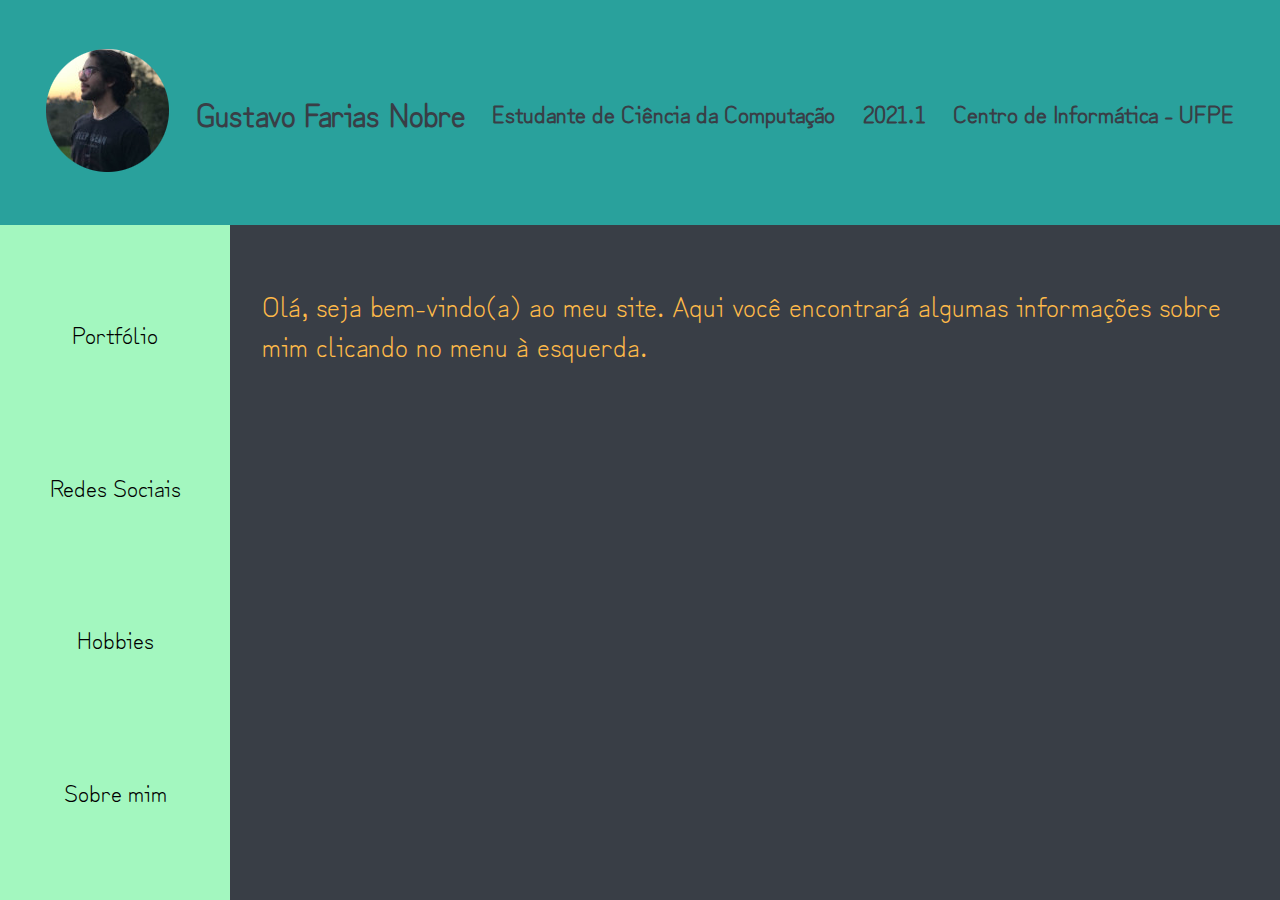
<file: index.html>
<!DOCTYPE html>
<html lang='pt-br'>

<head>
    <meta charset="UTF-8">
    <meta http-equiv="X-UA-Compatible" content="IE-edge">
    <meta name="viewport" content="width=device-width, initial-scale=1.0">
    <title> Home </title>
    <link rel="shortcut icon" href="imagens/cin-logo.jpg" type="image/x-icon">

    <link rel="preconnect" href="https://fonts.googleapis.com">
    <link rel="preconnect" href="https://fonts.gstatic.com" crossorigin>
    <link href="https://fonts.googleapis.com/css2?family=Zen+Kurenaido&display=swap" rel="stylesheet">

    <link rel="stylesheet" href="main.css">

</head>

<body>
    <header>

        <div class="container">
            <div class="top-menu">
                <div class="profile-photo">
                    <img src="imagens/profile-photo.png" alt="foto-minha">
                </div>
                <h1> Gustavo Farias Nobre </h1>
                <h2> Estudante de Ciência da Computação </h2>
                <h2> 2021.1 </h2>
                <h2> Centro de Informática - UFPE </h2>

            </div>

            <div class="left-menu">
                <p> <a href="portfólio.html"> Portfólio </a> </p>
                <p> <a href="redes-sociais.html"> Redes Sociais </a> </p>
                <p> <a href="hobbies.html"> Hobbies </a> </p>
                <p> <a href="sobre-mim.html"> Sobre mim </a> </p>
            </div>
    </header>        
            <div class="texto">
                <p> Olá, seja bem-vindo(a) ao meu site. Aqui você encontrará algumas informações sobre mim clicando no menu
                    à esquerda. </p>

            </div>

        </div>

    

</body>

</html>
</file>
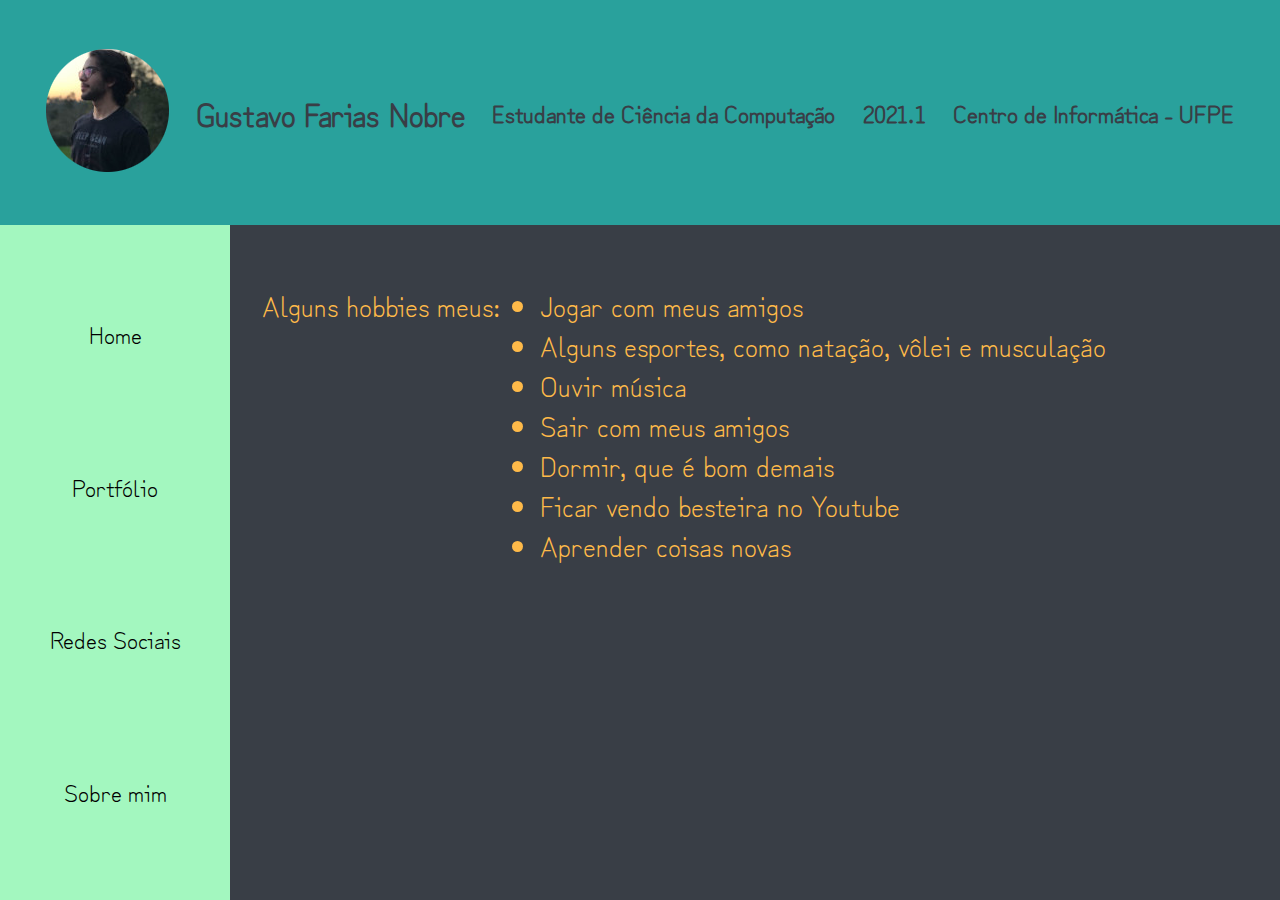
<file: hobbies.html>
<!DOCTYPE html>
<html lang='pt-br'>

<head>
    <meta charset="UTF-8">
    <meta http-equiv="X-UA-Compatible" content="IE-edge">
    <meta name="viewport" content="width=device-width, initial-scale=1.0">
    <title> Hobbies </title>
    <link rel="shortcut icon" href="imagens/cin-logo.jpg" type="image/x-icon">

    <link rel="preconnect" href="https://fonts.googleapis.com">
    <link rel="preconnect" href="https://fonts.gstatic.com" crossorigin>
    <link href="https://fonts.googleapis.com/css2?family=Zen+Kurenaido&display=swap" rel="stylesheet">

    <link rel="stylesheet" href="main.css">
</head>

<body>
    <header>

        <div class="container">
            <div class="top-menu">
                <div class="profile-photo">
                    <img src="imagens/profile-photo.png" alt="foto-minha">
                </div>
                <h1> Gustavo Farias Nobre </h1>
                <h2> Estudante de Ciência da Computação </h2>
                <h2> 2021.1 </h2>
                <h2> Centro de Informática - UFPE </h2>

            </div>

            <div class="left-menu">
                <p> <a href="index.html"> Home </a> </p>
                <p> <a href="portfólio.html"> Portfólio </a> </p>
                <p> <a href="redes-sociais.html"> Redes Sociais </a> </p>
                <p> <a href="sobre-mim.html"> Sobre mim </a> </p>
            </div>
    </header>
            <div class="texto">
                <p> Alguns hobbies meus: </p>
                <ul>
                    <li> Jogar com meus amigos </li>
                    <li> Alguns esportes, como natação, vôlei e musculação </li>
                    <li> Ouvir música </li>
                    <li> Sair com meus amigos </li>
                    <li> Dormir, que é bom demais </li>
                    <li> Ficar vendo besteira no Youtube </li>
                    <li> Aprender coisas novas </li>

                </ul>

            </div>
        </div>
    

</body>

</html>
</file>
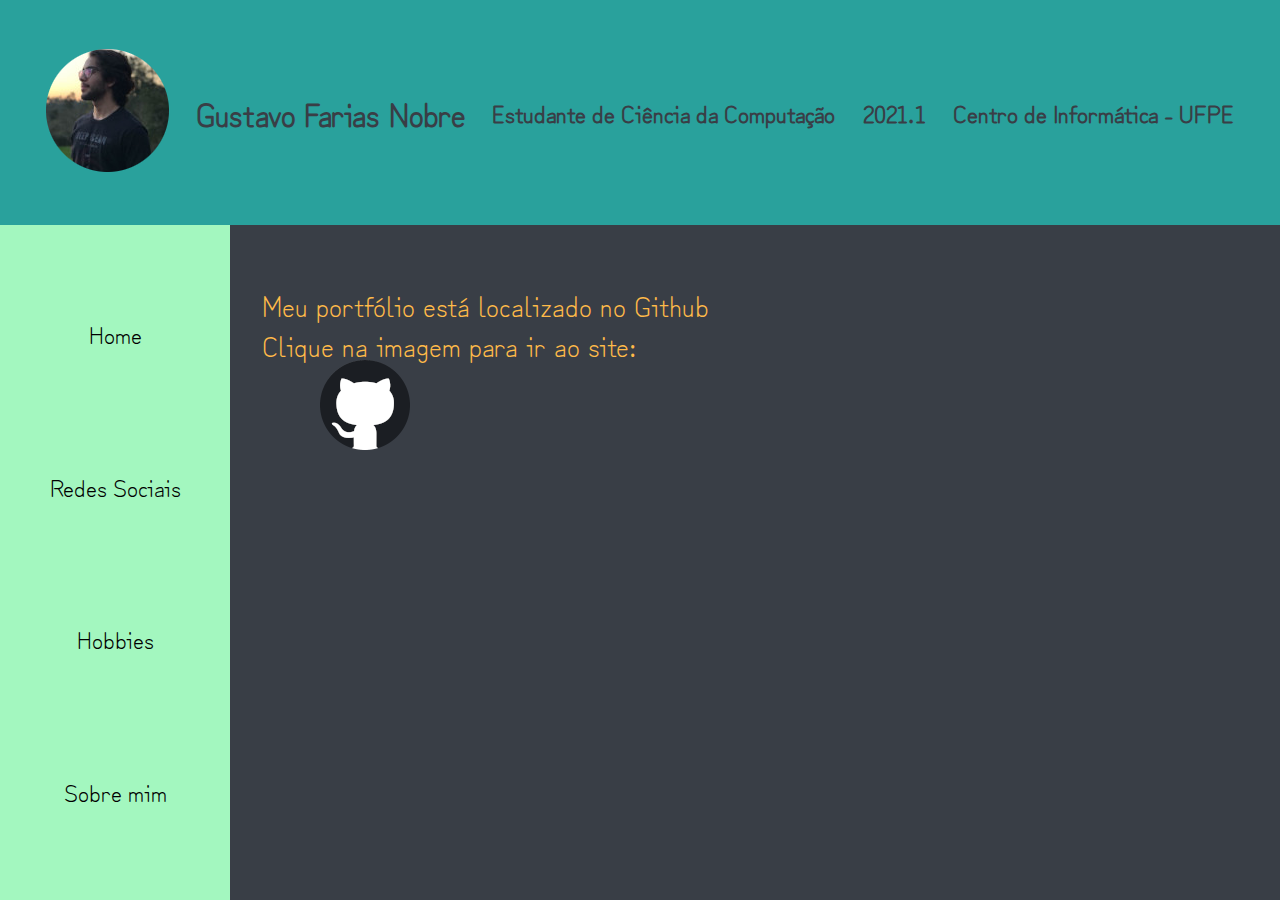
<file: portfolio.html>
<!DOCTYPE html>
<html lang='pt-br'>

<head>
    <meta charset="UTF-8">
    <meta http-equiv="X-UA-Compatible" content="IE-edge">
    <meta name="viewport" content="width=device-width, initial-scale=1.0">
    <title> Portfólio </title>
    <link rel="shortcut icon" href="imagens/cin-logo.jpg" type="image/x-icon">
    
    <link rel="preconnect" href="https://fonts.googleapis.com">
    <link rel="preconnect" href="https://fonts.gstatic.com" crossorigin>
    <link href="https://fonts.googleapis.com/css2?family=Zen+Kurenaido&display=swap" rel="stylesheet">

    <link rel="stylesheet" href="main.css">
</head> 
    
<body>
    <header>
        
        <div class="container">
            <div class="top-menu">
                <div class="profile-photo">
                    <img src="imagens/profile-photo.png" alt="foto-minha">
                </div>
                <h1> Gustavo Farias Nobre </h1>
                <h2> Estudante de Ciência da Computação </h2>
                <h2> 2021.1 </h2>
                <h2> Centro de Informática - UFPE </h2>                
                
            </div>
            
        <div class="left-menu">
            <p> <a href="index.html"> Home </a> </p>
            <p> <a href="redes-sociais.html"> Redes Sociais </a> </p>
            <p> <a href="hobbies.html"> Hobbies </a> </p>
            <p> <a href="sobre-mim.html"> Sobre mim </a> </p>
        </div>
    </header>
        <div class="texto">
            <p> Meu portfólio está localizado no Github <br> Clique na imagem para ir ao site:  </p>
            
            
            
            <p>  <a href="https://github.com/GustavoFariasN" target="_blank" ref="external"> <img id="logo-github" src="imagens/github-logo.png" alt="github-logo"> </a></p>

        </div>        
        </div>
    
       
</body>
</html>
</file>
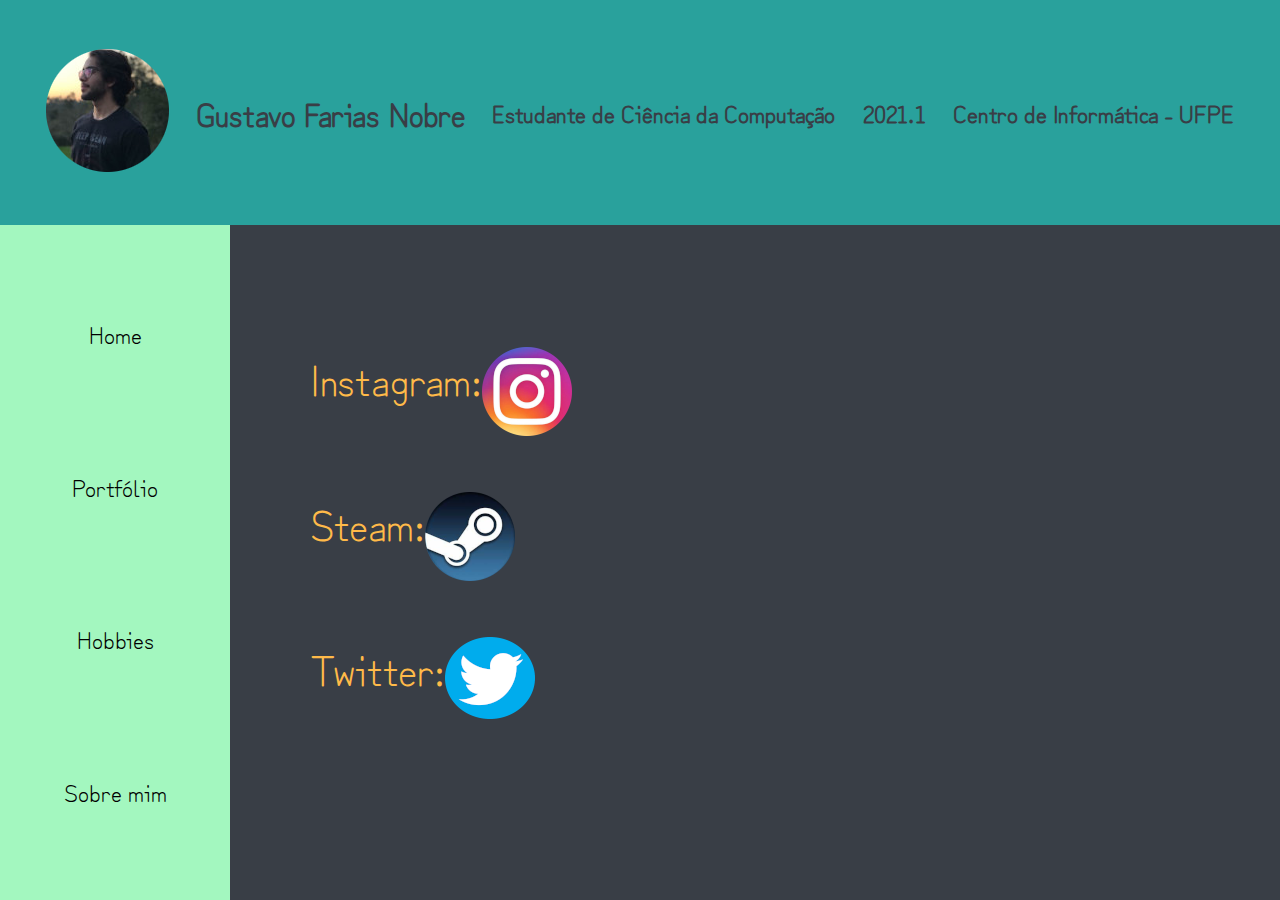
<file: redes-sociais.html>
<!DOCTYPE html>
<html lang='pt-br'>

<head>
    <meta charset="UTF-8">
    <meta http-equiv="X-UA-Compatible" content="IE-edge">
    <meta name="viewport" content="width=device-width, initial-scale=1.0">
    <title> Redes Sociais </title>
    <link rel="shortcut icon" href="imagens/cin-logo.jpg" type="image/x-icon">
    
    <link rel="preconnect" href="https://fonts.googleapis.com">
    <link rel="preconnect" href="https://fonts.gstatic.com" crossorigin>
    <link href="https://fonts.googleapis.com/css2?family=Zen+Kurenaido&display=swap" rel="stylesheet">

    <link rel="stylesheet" href="main.css">
</head> 
    
<body>
    <header>
        
        <div class="container">
            <div class="top-menu">
                <div class="profile-photo">
                    <img src="imagens/profile-photo.png" alt="foto-minha">
                </div>
                <h1> Gustavo Farias Nobre </h1>
                <h2> Estudante de Ciência da Computação </h2>
                <h2> 2021.1 </h2>
                <h2> Centro de Informática - UFPE </h2>                
                
            </div>
            
            <div class="left-menu">
                <p> <a href="index.html"> Home </a> </p>
                <p> <a href="portfólio.html"> Portfólio </a> </p>          
                <p> <a href="hobbies.html"> Hobbies </a> </p>
                <p> <a href="sobre-mim.html"> Sobre mim </a> </p>
            </div>
            <div class="texto">
                <div class="redes-sociais">
                    <p> Instagram: <a id="instagram-logo" href="https://www.instagram.com/gustavo_fariasn/" target="_blank" ref="external"> <img src="imagens/instagram-logo.png" alt="instagram-logo"> </a></p> 
                    <p> Steam: <a id="steam-logo" href="https://steamcommunity.com/id/fariassss" target="_blank" ref="external"> <img src="imagens/steam-logo.png" alt="steam-logo"></a></p>
                    <p> Twitter: <a id="twitter-logo" href="https://twitter.com/gfariasssss" target="_blank" ref="external"> <img src="imagens/twitter-logo.png" alt="twitter-logo"></a> </p>
                
                </div>          
            </div>            
        </div>
    
    </header>
       
</body>
</html>
</file>
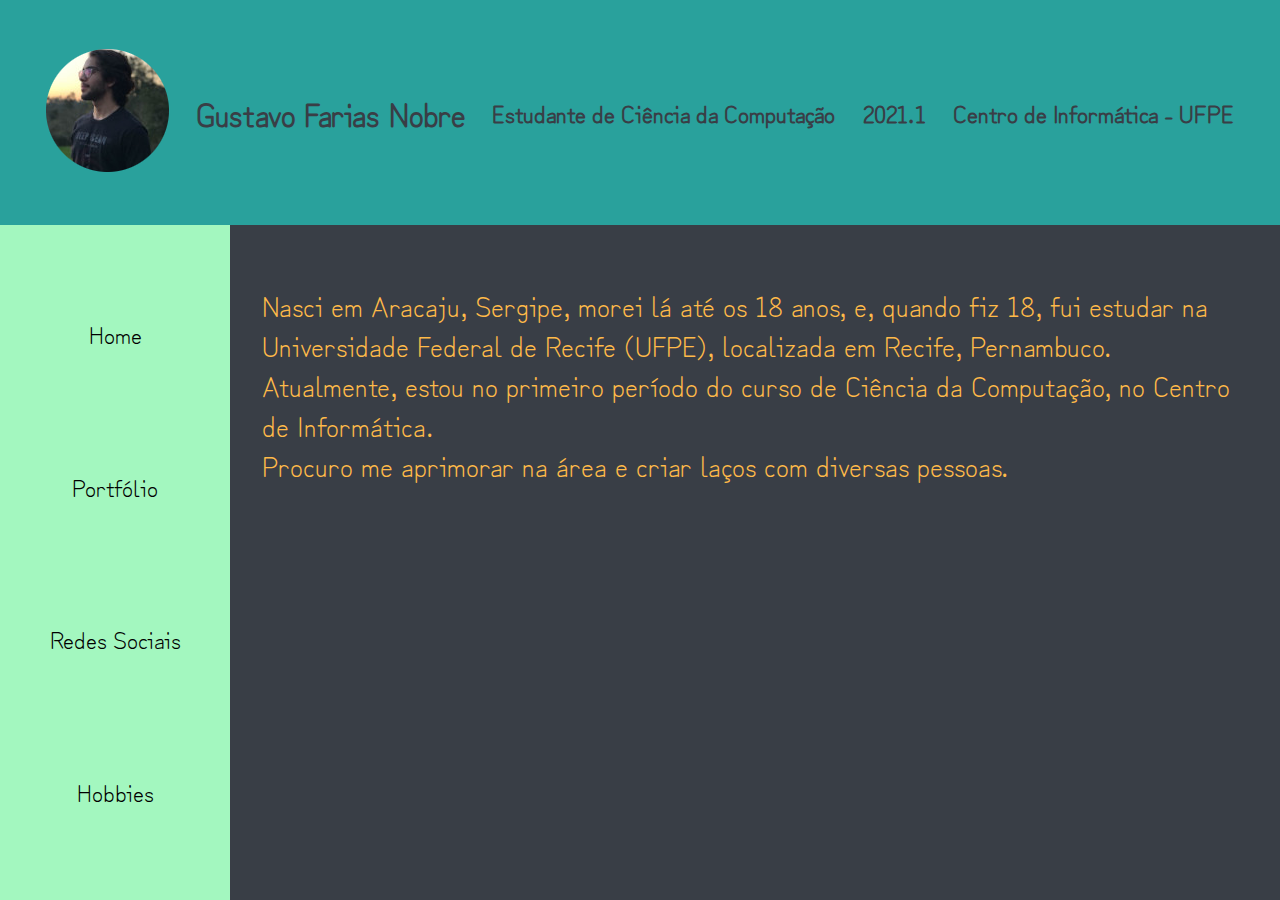
<file: sobre-mim.html>
<!DOCTYPE html>
<html lang='pt-br'>

<head>
    <meta charset="UTF-8">
    <meta http-equiv="X-UA-Compatible" content="IE-edge">
    <meta name="viewport" content="width=device-width, initial-scale=1.0">
    <title> Sobre mim </title>
    <link rel="shortcut icon" href="imagens/cin-logo.jpg" type="image/x-icon">

    <link rel="preconnect" href="https://fonts.googleapis.com">
    <link rel="preconnect" href="https://fonts.gstatic.com" crossorigin>
    <link href="https://fonts.googleapis.com/css2?family=Zen+Kurenaido&display=swap" rel="stylesheet">

    <link rel="stylesheet" href="main.css">
</head>

<body>
    <header>

        <div class="container">
            <div class="top-menu">
                <div class="profile-photo">
                    <img src="imagens/profile-photo.png" alt="foto-minha">
                </div>
                <h1> Gustavo Farias Nobre </h1>
                <h2> Estudante de Ciência da Computação </h2>
                <h2> 2021.1 </h2>
                <h2> Centro de Informática - UFPE </h2>

            </div>

            <div class="left-menu">
                <p> <a href="index.html"> Home </a> </p>
                <p> <a href="portfólio.html"> Portfólio </a> </p>
                <p> <a href="redes-sociais.html"> Redes Sociais </a> </p>
                <p> <a href="hobbies.html"> Hobbies </a> </p>
            </div>
    </header>
            <div class="texto">
                <p> Nasci em Aracaju, Sergipe, morei lá até os 18 anos, e, quando fiz 18, fui estudar na Universidade
                    Federal de Recife (UFPE), localizada em Recife, Pernambuco. <br>
                    Atualmente, estou no primeiro período do curso de Ciência da Computação, no Centro de Informática.
                    <br>
                    Procuro me aprimorar na área e criar laços com diversas pessoas. </p>

            </div>
        </div>
    

</body>

</html>
</file>
<file: main.css>
* {
    font-family: 'Zen kurenaido', sans-serif;
    color: inherit;
}

html, body{
    margin: 0;
    box-sizing: border-box;
    
}

a{
    text-decoration: none;
    transition: 1s;
}

a:hover{
    transition: 0.5s;
    font-size: 150%;   

}
.container{
    display: flex;
}

.top-menu{
    position: fixed;
    box-sizing: border-box;
    top: 0;
    display: flex;
    flex-direction: row;
    width: 100%; 
    height: 25%;
    background-color:  #29a19c;
    align-items: center;
    justify-content: space-around;
    padding: 2rem;
    color: #393e46;
}

.left-menu{
    position: fixed;
    font-size: 150%;
    box-sizing: border-box;
    display: flex;
    flex-direction: column;
    height: 75%;
    width: 18% ;
    background-color: #a3f7bf;
    top: 25%;
    align-items: center;
    justify-content: space-around;
    padding: 2rem;
    
}

.texto{
    position: fixed;
    font-size: 175%;
    box-sizing: border-box;
    display: flex;
    background-color: #393e46;
    height: 75%;
    width: 82%;   
    top: 25%;
    left: 18%;
    color: #ffba49;
    padding: 2rem;
    
}

#logo-github{
    position: fixed;
    top: 40%;
    left: 25%;
}

.texto .redes-sociais{
    position: fixed;
    display: flex;
    flex-direction: column;
    font-size: 150%;
    box-sizing: border-box;
    display: flex;
    padding: 3rem;
    justify-content: space-around;
}

#instagram-logo{
    position: fixed;
    
}
#instagram-logo:hover{
    transition: none;
}

#steam-logo{
    position: fixed;
    
}
#steam-logo:hover{
    transition: none;
}

#twitter-logo{
    position: fixed;
    
}
#twitter-logo:hover{
    transition: none;
}
</file>
